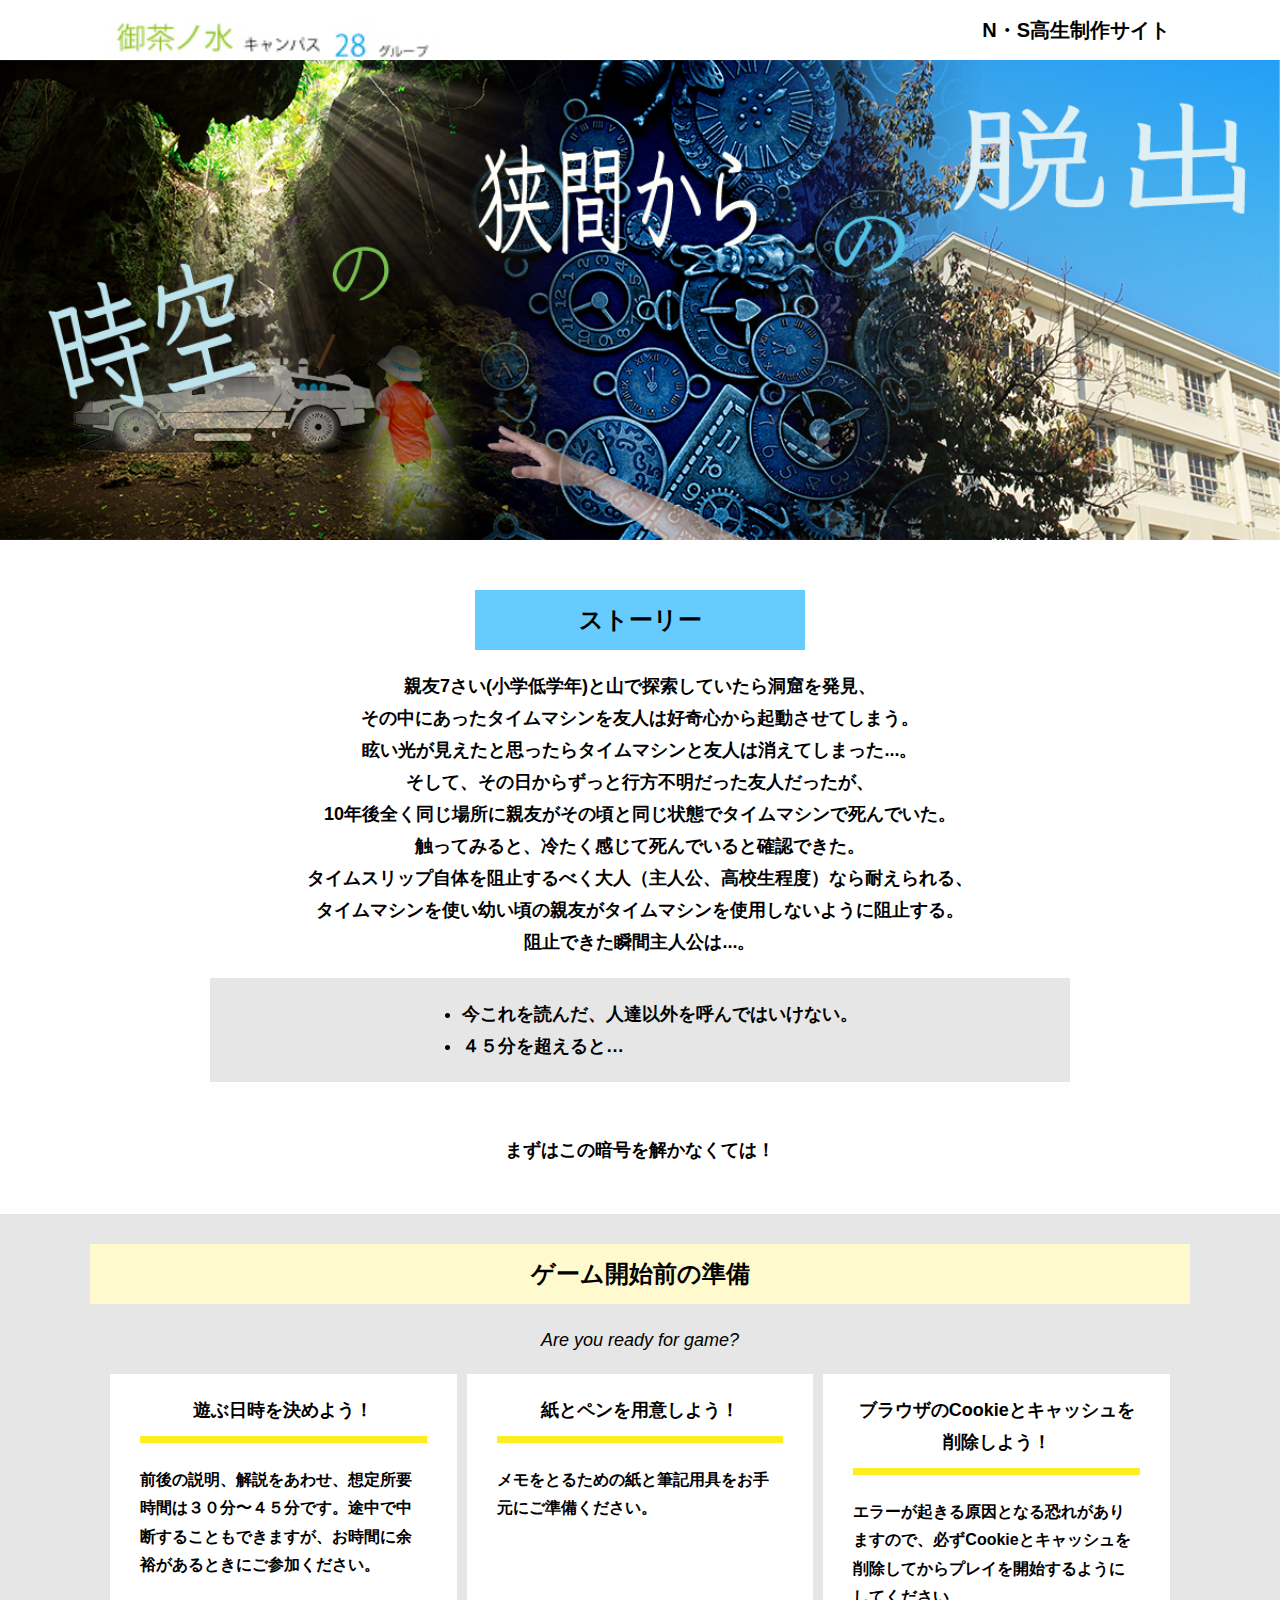
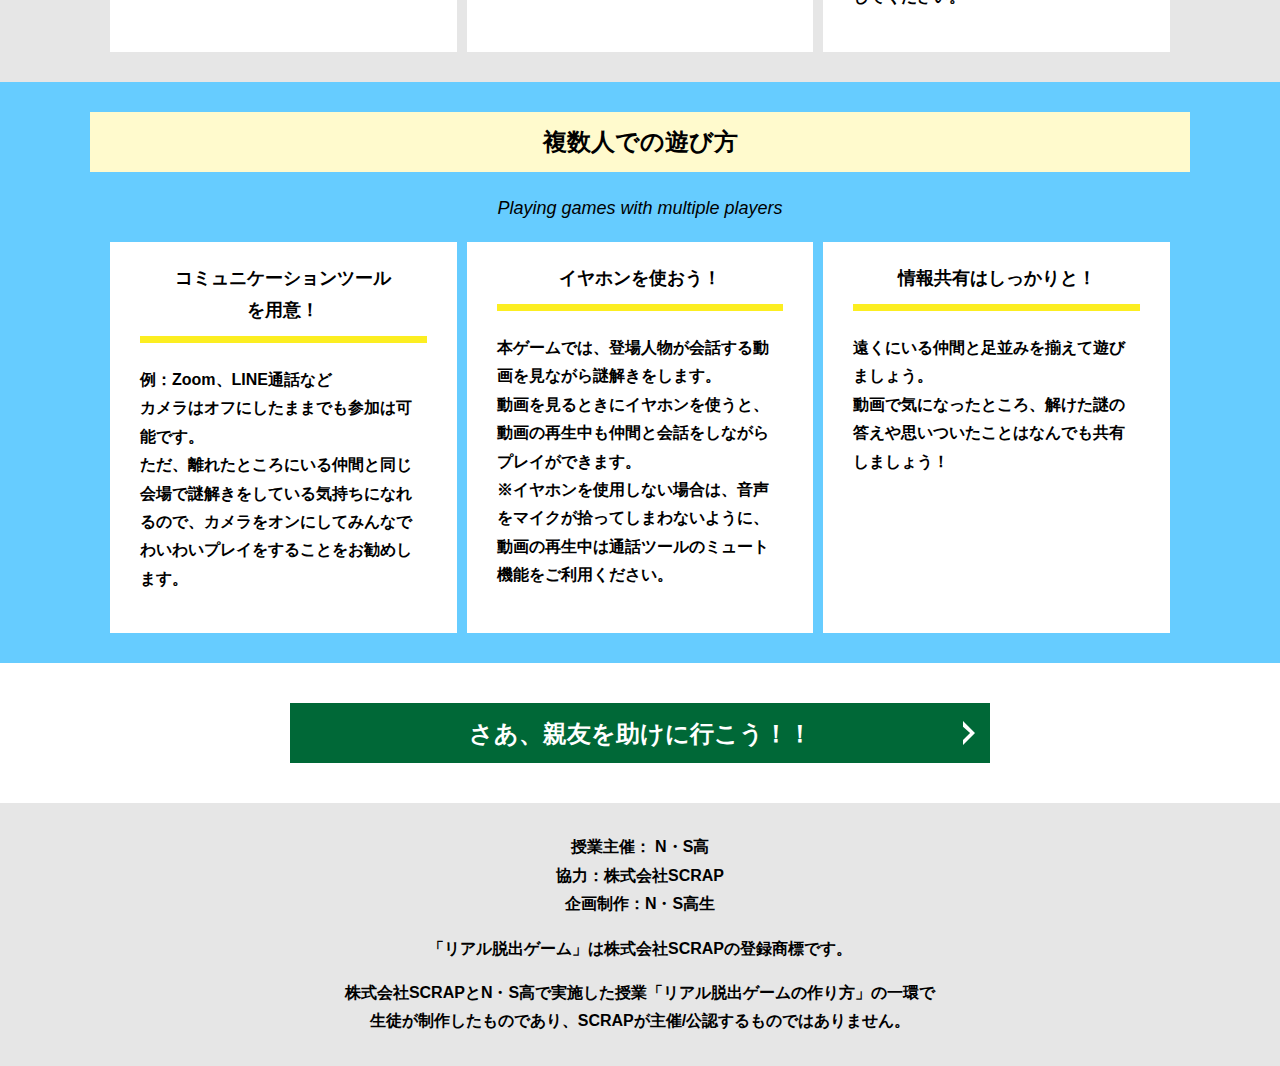
<file: index.html>
<!DOCTYPE html>
<html lang="ja">
<head>
  <meta charset="UTF-8">
  <meta http-equiv="X-UA-Compatible" content="IE=edge">
  <meta name="viewport" content="width=device-width, initial-scale=1.0">
  <title>時空の狭間からの脱出│ Project N</title>
  <link rel="stylesheet" href="assets/css/normalize.css">
  <link rel="stylesheet" href="assets/css/style.css">
</head>
<body>
  <svg width="0" height="0" class="hidden">
    <symbol xmlns="http://www.w3.org/2000/svg" viewBox="0 0 12.47 24.94" id="arrow" class="arrow_svg">
      <title>arrow</title>
      <polygon points="0 24.94 0 19.66 7.35 12.47 0 5.92 0 0 12.47 12.47 0 24.94"/>
    </symbol>
  </svg>
  <header class="header">
    <div class="container">
      <div class="header__logo"><img src="assets/images/rogo-28group.jpg" alt="チームロゴ"></div>
      <div class="header__name">N・S高生制作サイト</div>
    </div>
  </header>
  <main class="main index-page">
    <!-- タイトルエリア　ここから -->
    <h1 class="main-title"><img src="assets/images/top-image.jpg" alt="Presented by SCRAP×N・S高リアル脱出ゲーム制作PJ 時空の狭間からの脱出"></h1>
    <!-- タイトルエリア　ここまで -->
    <section class="section section--story">
      <div class="container">
        <h2 class="section-title section-title--keycolor section-title--story">ストーリー</h2>
        <div class="story">
          <p class="text-center">親友7さい(小学低学年)と山で探索していたら洞窟を発見、<br>
            その中にあったタイムマシンを友人は好奇心から起動させてしまう。<br>
            眩い光が見えたと思ったらタイムマシンと友人は消えてしまった...。<br>
            そして、その日からずっと行方不明だった友人だったが、<br>
            10年後全く同じ場所に親友がその頃と同じ状態でタイムマシンで死んでいた。<br>
            触ってみると、冷たく感じて死んでいると確認できた。<br>
            タイムスリップ自体を阻止するべく大人（主人公、高校生程度）なら耐えられる、<br>
            タイムマシンを使い幼い頃の親友がタイムマシンを使用しないように阻止する。<br>
            阻止できた瞬間主人公は...。</p>
          <div class="story__note__outer bg-color--gray">
            <ul class="story__note">
              <li>今これを読んだ、人達以外を呼んではいけない。</li>
              <li>４５分を超えると…</li>
            </ul>
          </div>
          <p class="text-center"><br>
            まずはこの暗号を解かなくては！</p>
        </div>
      </div>
    </section>
    <section class="section bg-color--gray">
      <div class="container">
        <h2 class="section-title">ゲーム開始前の準備</h2>
        <p class="font-eng text-center">Are you ready for game?</p>
        <!--
          class名"row"内のclass名"column"が横並びになります。
          改行する場合は以下のように追加してください。
          <div class="row">
            <div class="column">
              ～ 内容 ～
            </div>
          </div>
        -->
        <div class="row">
          <div class="column">
            <div class="card">
              <h3 class="card__title">遊ぶ日時を決めよう！</h3>
              <p class="card__content">前後の説明、解説をあわせ、想定所要時間は３０分〜４５分です。途中で中断することもできますが、お時間に余裕があるときにご参加ください。</p>
            </div>
          </div>
          <div class="column">
            <div class="card">
              <h3 class="card__title">紙とペンを用意しよう！</h3>
              <p class="card__content">メモをとるための紙と筆記用具をお手元にご準備ください。</p>
            </div>
          </div>
          <div class="column">
            <div class="card">
              <h3 class="card__title">ブラウザのCookieとキャッシュを<br>削除しよう！</h3>
              <p class="card__content">エラーが起きる原因となる恐れがありますので、必ずCookieとキャッシュを削除してからプレイを開始するようにしてください。</p>
            </div>
          </div>
        </div>
      </div>
    </section>
    <section class="section bg-color--keycolor">
      <div class="container">
        <h2 class="section-title">複数人での遊び方</h2>
        <p class="font-eng text-center">Playing games with multiple players</p>
        <div class="row">
          <div class="column">
            <div class="card">
              <h3 class="card__title">コミュニケーションツール<br>を用意！</h3>
              <p class="card__content">例：Zoom、LINE通話など<br>
                カメラはオフにしたままでも参加は可能です。<br>
                ただ、離れたところにいる仲間と同じ会場で謎解きをしている気持ちになれるので、カメラをオンにしてみんなでわいわいプレイをすることをお勧めします。</p>
            </div>
          </div>
          <div class="column">
            <div class="card">
              <h3 class="card__title">イヤホンを使おう！</h3>
              <p class="card__content">本ゲームでは、登場人物が会話する動画を見ながら謎解きをします。<br>
                動画を見るときにイヤホンを使うと、動画の再生中も仲間と会話をしながらプレイができます。<br>
                ※イヤホンを使用しない場合は、音声をマイクが拾ってしまわないように、動画の再生中は通話ツールのミュート機能をご利用ください。</p>
            </div>
          </div>
          <div class="column">
            <div class="card">
              <h3 class="card__title">情報共有はしっかりと！</h3>
              <p class="card__content">遠くにいる仲間と足並みを揃えて遊びましょう。<br>
                動画で気になったところ、解けた謎の答えや思いついたことはなんでも共有しましょう！</p>
            </div>
          </div>
        </div>
      </div>
    </section>
    <section class="section">
      <div class="container">
        <a class="btn" href="main.html">さあ、親友を助けに行こう！！<svg class="btn__arrow"><use xlink:href="#arrow"></use></svg></a>
      </div>
    </section>
  </main>
  <footer class="footer section bg-color--gray">
    <div class="container">
      <p class="text-center">授業主催： N・S高<br>協力：株式会社SCRAP<br>企画制作：N・S高生</p>
      <p class="text-center">「リアル脱出ゲーム」は株式会社SCRAPの登録商標です。</p>
      <p class="text-center">株式会社SCRAPとN・S高で実施した授業「リアル脱出ゲームの作り方」の一環で<br>生徒が制作したものであり、SCRAPが主催/公認するものではありません。</p>
    </div>
  </footer>
</body>
</html>
</file>
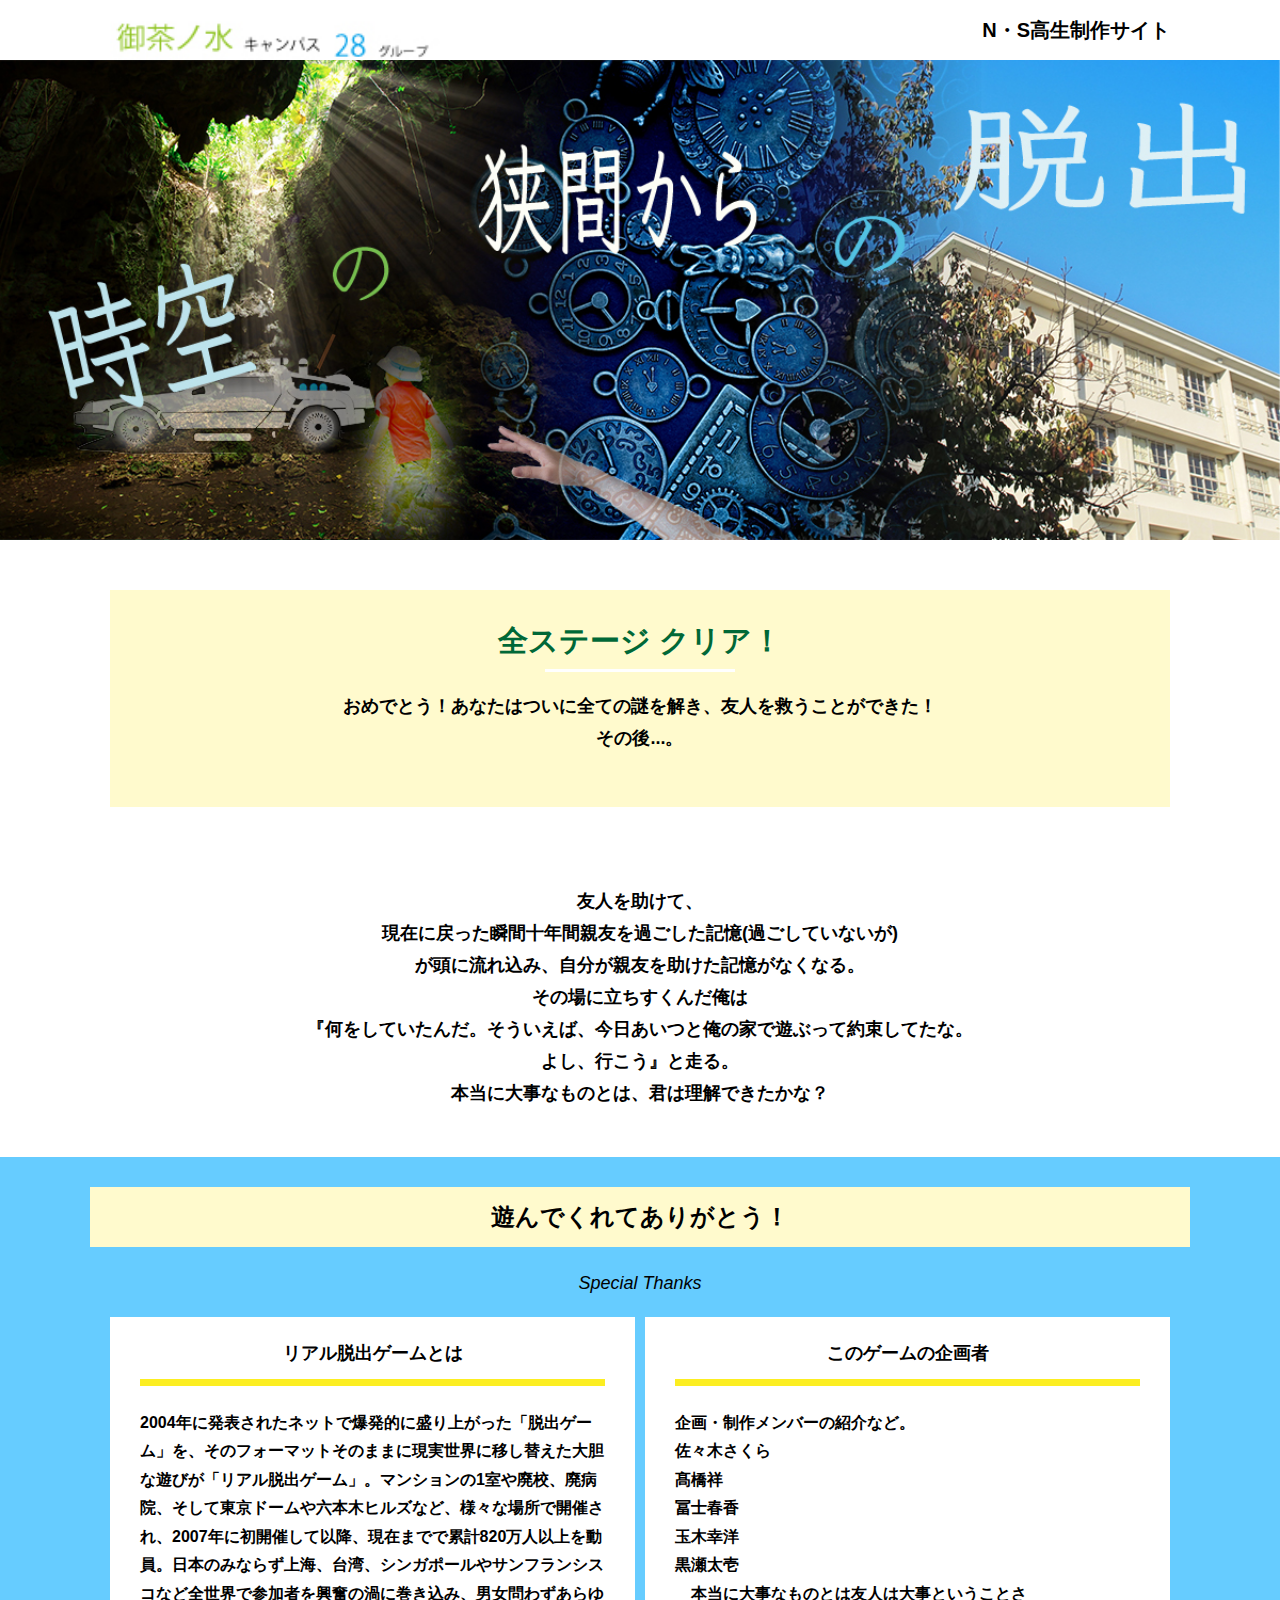
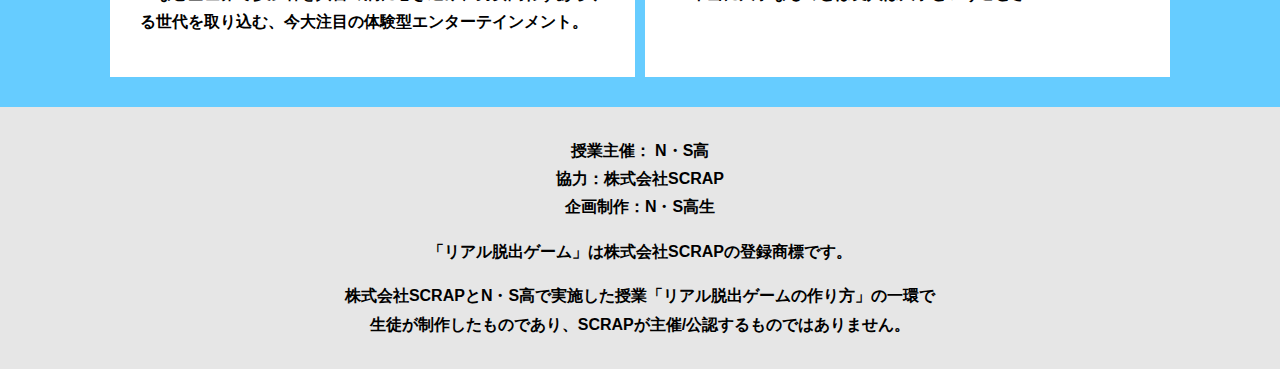
<file: final.html>
<!DOCTYPE html>
<html lang="ja">
<head>
  <meta charset="UTF-8">
  <meta http-equiv="X-UA-Compatible" content="IE=edge">
  <meta name="viewport" content="width=device-width, initial-scale=1.0">
  <title>封鎖された家庭科室からの脱出 │ Project N</title>
  <link rel="stylesheet" href="assets/css/normalize.css">
  <link rel="stylesheet" href="assets/css/style.css">
</head>
<body>
  <header class="header">
    <div class="container">
      <div class="header__logo"><img src="assets/images/rogo-28group.jpg" alt="チームロゴ"></div>
      <div class="header__name">N・S高生制作サイト</div>
    </div>
  </header>
  <main class="main final-page">
    <!-- タイトルエリア　ここから -->
    <h1 class="main-title"><img src="assets/images/top-image.jpg" alt="封鎖された家庭科室からの脱出"></h1>
    <!-- タイトルエリア　ここまで -->
    <section class="section">
      <div class="container">
        <div class="box bg-color--subcolor">
          <h2 class="section-title--border">全ステージ クリア！</h2>
          <p class="text-center">おめでとう！あなたはついに全ての謎を解き、友人を救うことができた！<br>
            その後...。</p>
        </div>
      </div>
    </section>
    <section class="section">
      <div class="container">
          <figure class="image__container">
             <p class="text-center">
               友人を助けて、<br>
               現在に戻った瞬間十年間親友を過ごした記憶(過ごしていないが)<br>
               が頭に流れ込み、自分が親友を助けた記憶がなくなる。<br>
               その場に立ちすくんだ俺は<br>
               『何をしていたんだ。そういえば、今日あいつと俺の家で遊ぶって約束してたな。<br>
               よし、行こう』と走る。<br>
            本当に大事なものとは、君は理解できたかな？</p>
            
          </figure>

<!--  YouTube貼り付け
            <div class="youtube__container">
              <div class="youtube">
                <iframe width="560" height="315" src="https://www.youtube.com/embed/IRyJe-0Uie0?controls=0" title="YouTube video player" frameborder="0" allow="accelerometer; autoplay; clipboard-write; encrypted-media; gyroscope; picture-in-picture" allowfullscreen></iframe>
              </div>
            </div>
Youtube貼り付けここまで-->
    </section>
    <section class="section bg-color--keycolor">
      <div class="container">
        <h2 class="section-title">遊んでくれてありがとう！</h2>
        <p class="font-eng text-center">Special Thanks</p>
        <div class="row">
          <div class="column">
            <div class="card">
              <h3 class="card__title">リアル脱出ゲームとは</h3>
              <p class="card__content">2004年に発表されたネットで爆発的に盛り上がった「脱出ゲーム」を、そのフォーマットそのままに現実世界に移し替えた大胆な遊びが「リアル脱出ゲーム」。マンションの1室や廃校、廃病院、そして東京ドームや六本木ヒルズなど、様々な場所で開催され、2007年に初開催して以降、現在までで累計820万人以上を動員。日本のみならず上海、台湾、シンガポールやサンフランシスコなど全世界で参加者を興奮の渦に巻き込み、男女問わずあらゆる世代を取り込む、今大注目の体験型エンターテインメント。</p>
            </div>
          </div>
          <div class="column">
            <div class="card">
              <h3 class="card__title">このゲームの企画者</h3>
              <p class="card__content">企画・制作メンバーの紹介など。<br>
                佐々木さくら<br>
                髙橋祥<br>
                冨士春香<br>
                玉木幸洋<br>
                黒瀬太壱<br>
              　本当に大事なものとは友人は大事ということさ</p>
            </div>
          </div>
        </div>
      </div>
    </section>
  </main>
  <footer class="footer section bg-color--gray">
    <div class="container">
        <p class="text-center">授業主催： N・S高<br>協力：株式会社SCRAP<br>企画制作：N・S高生</p>
        <p class="text-center">「リアル脱出ゲーム」は株式会社SCRAPの登録商標です。</p>
        <p class="text-center">株式会社SCRAPとN・S高で実施した授業「リアル脱出ゲームの作り方」の一環で<br>生徒が制作したものであり、SCRAPが主催/公認するものではありません。</p>
    </div>
  </footer>
</body>
</html>
</file>
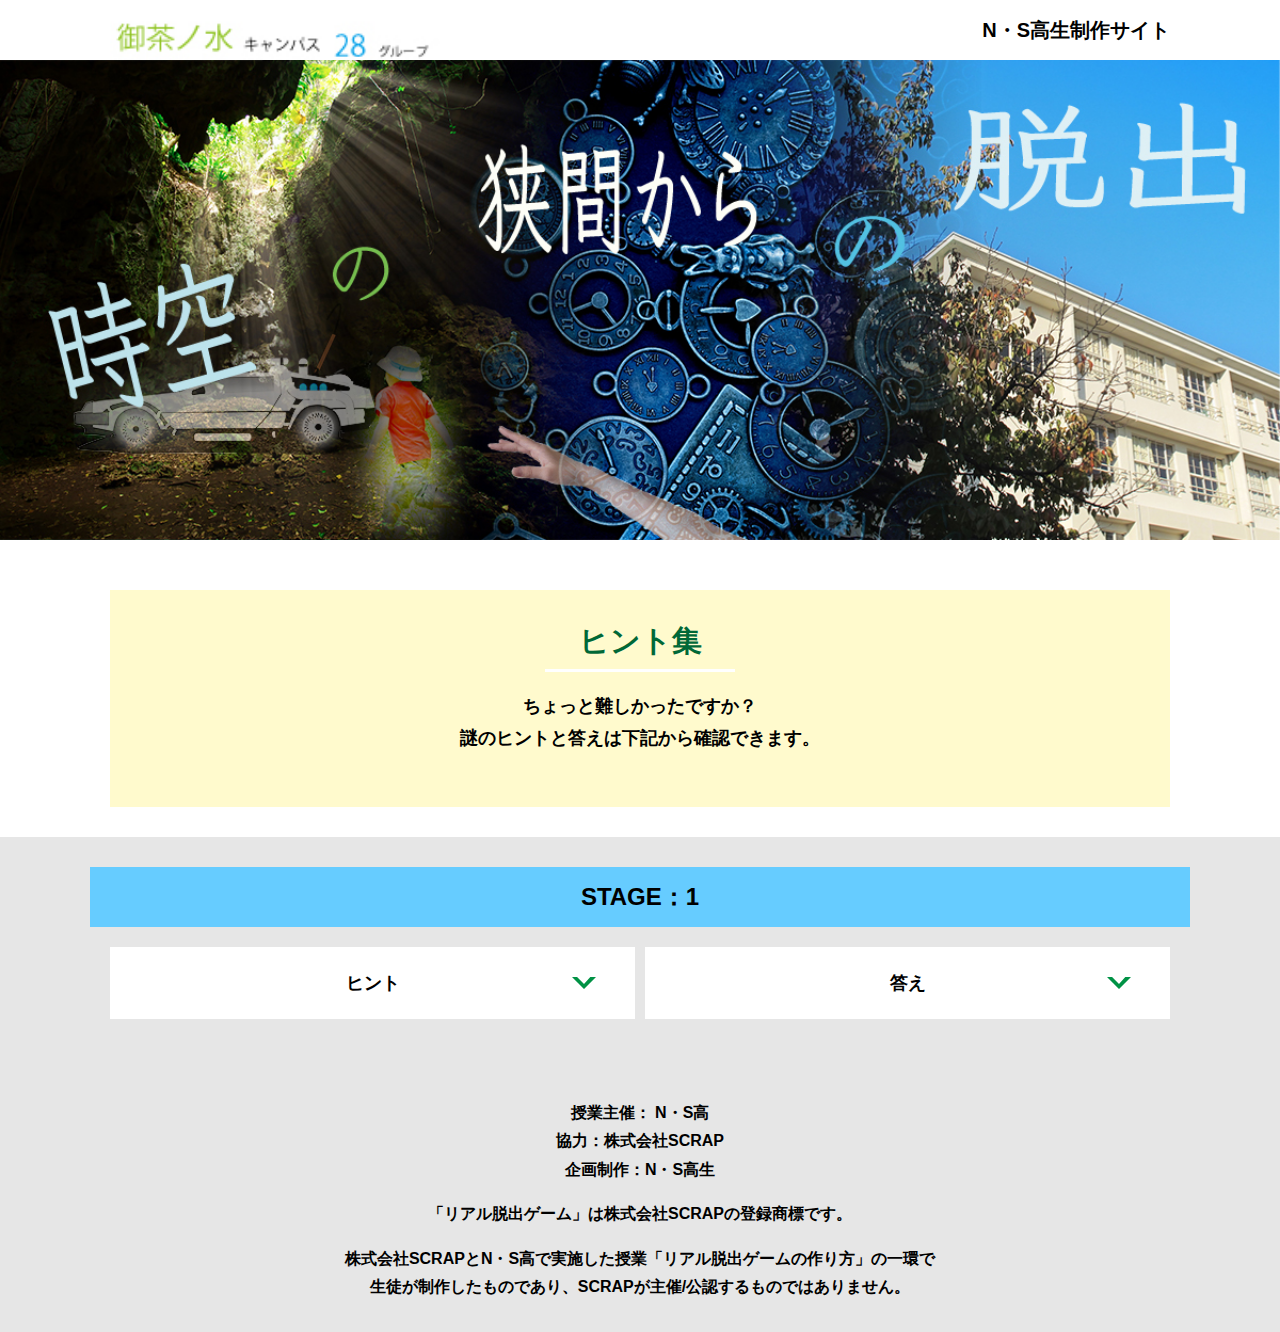
<file: hint1.html>
<!DOCTYPE html>
<html lang="ja">
<head>
  <meta charset="UTF-8">
  <meta http-equiv="X-UA-Compatible" content="IE=edge">
  <meta name="viewport" content="width=device-width, initial-scale=1.0">
  <title>ヒント │ 封鎖された家庭科室からの脱出 │ Project N</title>
  <link rel="stylesheet" href="assets/css/normalize.css">
  <link rel="stylesheet" href="assets/css/style.css">
</head>
<body>
  <svg width="0" height="0" class="hidden">
    <symbol xmlns="http://www.w3.org/2000/svg" viewBox="0 0 12.47 24.94" id="arrow" class="arrow_svg">
      <title>arrow</title>
      <polygon points="0 24.94 0 19.66 7.35 12.47 0 5.92 0 0 12.47 12.47 0 24.94"/>
    </symbol>
  </svg>
  <header class="header">
    <div class="container">
      <div class="header__logo"><img src="assets/images/rogo-28group.jpg" alt="チームロゴ"></div>
      <div class="header__name">N・S高生制作サイト</div>
    </div>
  </header>
  <main class="main hint-page">
    <!-- タイトルエリア　ここから -->
    <h1 class="main-title"><img src="assets/images/top-image.jpg" alt="封鎖された家庭科室からの脱出"></h1>
    <!-- タイトルエリア　ここまで -->
    <section class="section">
      <div class="container">
        <div class="box bg-color--subcolor">
          <h2 class="section-title--border">ヒント集</h2>
          <p class="text-center">ちょっと難しかったですか？<br>
            謎のヒントと答えは下記から確認できます。</p>
        </div>
      </div>
    </section>
    <!-- STAGE1ヒント　ここから -->
    <section id="stage1" class="section bg-color--gray">
      <div class="container">
        <h2 class="section-title section-title--keycolor">STAGE：1</h2>
        <div class="row">
          <div class="column">
            <div class="card">
              <h3 class="card__title">ヒント<svg class="card__arrow"><use xlink:href="#arrow"></use></svg></h3>
              <p class="card__content">全ての乗り物を乗るときには、しなければならないものとは…</p>
            </div>
          </div>
          <div class="column">
            <div class="card">
              <h3 class="card__title">答え<svg class="card__arrow"><use xlink:href="#arrow"></use></svg></h3>
              <p class="card__content">シートベルト</p>
            </div>
          </div>
        </div>
      </div>
    </section>
    <!-- STAGE1ヒント　ここまで -->
  </main>
  <footer class="footer section bg-color--gray">
    <div class="container">
        <p class="text-center">授業主催： N・S高<br>協力：株式会社SCRAP<br>企画制作：N・S高生</p>
        <p class="text-center">「リアル脱出ゲーム」は株式会社SCRAPの登録商標です。</p>
        <p class="text-center">株式会社SCRAPとN・S高で実施した授業「リアル脱出ゲームの作り方」の一環で<br>生徒が制作したものであり、SCRAPが主催/公認するものではありません。</p>
    </div>
  </footer>
  <script src="assets/js/hint.js"></script>
</body>
</html>
</file>
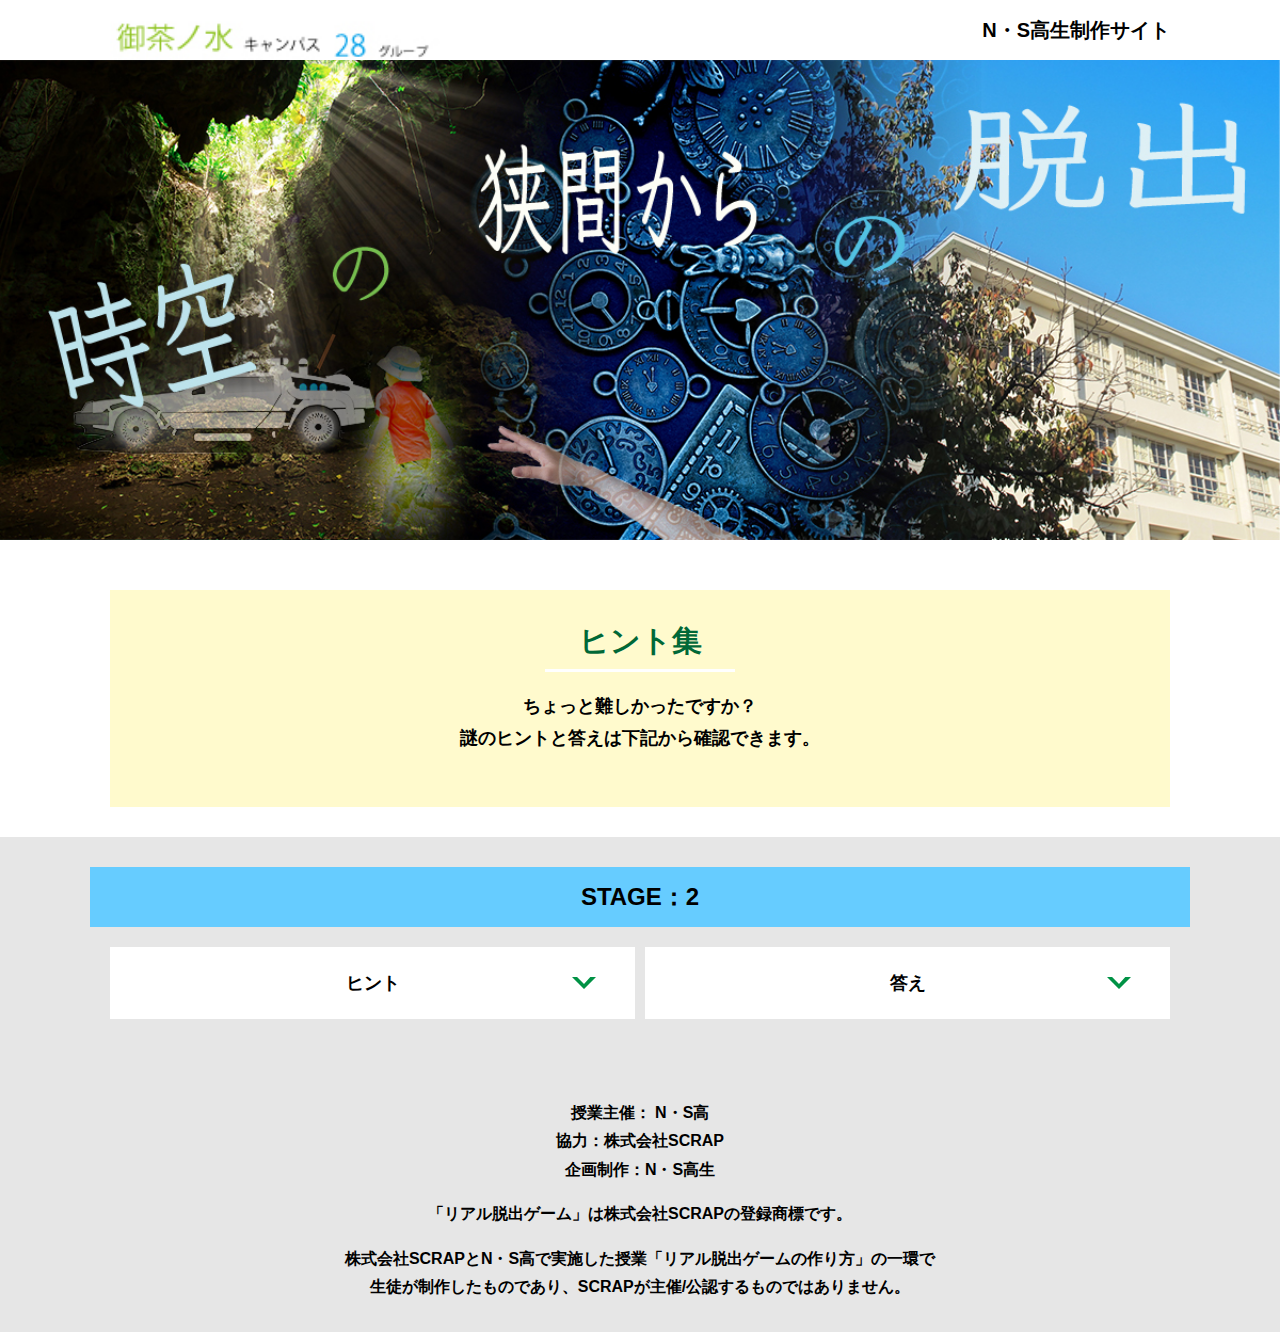
<file: hint2.html>
<!DOCTYPE html>
<html lang="ja">
<head>
  <meta charset="UTF-8">
  <meta http-equiv="X-UA-Compatible" content="IE=edge">
  <meta name="viewport" content="width=device-width, initial-scale=1.0">
  <title>ヒント │ 封鎖された家庭科室からの脱出 │ Project N</title>
  <link rel="stylesheet" href="assets/css/normalize.css">
  <link rel="stylesheet" href="assets/css/style.css">
</head>
<body>
  <svg width="0" height="0" class="hidden">
    <symbol xmlns="http://www.w3.org/2000/svg" viewBox="0 0 12.47 24.94" id="arrow" class="arrow_svg">
      <title>arrow</title>
      <polygon points="0 24.94 0 19.66 7.35 12.47 0 5.92 0 0 12.47 12.47 0 24.94"/>
    </symbol>
  </svg>
  <header class="header">
    <div class="container">
      <div class="header__logo"><img src="assets/images/rogo-28group.jpg" alt="チームロゴ"></div>
      <div class="header__name">N・S高生制作サイト</div>
    </div>
  </header>
  <main class="main hint-page">
    <!-- タイトルエリア　ここから -->
    <h1 class="main-title"><img src="assets/images/top-image.jpg" alt="封鎖された家庭科室からの脱出"></h1>
    <!-- タイトルエリア　ここまで -->
    <section class="section">
      <div class="container">
        <div class="box bg-color--subcolor">
          <h2 class="section-title--border">ヒント集</h2>
          <p class="text-center">ちょっと難しかったですか？<br>
            謎のヒントと答えは下記から確認できます。</p>
        </div>
      </div>
    </section>
    <!-- STAGE2ヒント　ここから -->
    <section id="stage2" class="section bg-color--gray">
      <div class="container">
        <h2 class="section-title section-title--keycolor">STAGE：2</h2>
        <div class="row">
          <div class="column">
            <div class="card">
              <h3 class="card__title">ヒント<svg class="card__arrow"><use xlink:href="#arrow"></use></svg></h3>
              <p class="card__content">組み合わせてみると、何かの色になりそう</p>
            </div>
              
 <!-- 2-2ヒント追加
            <div class="card">
              <h3 class="card__title">2-2ヒント<svg class="card__arrow"><use xlink:href="#arrow"></use></svg></h3>
              <p class="card__content">テキストテキストテキストテキストテキストテキストテキストテキストテキストテキスト</p>
            </div>
2-2ヒント追加ここまで -->

 <!-- 2-3ヒント追加
        　　 <div class="card">
              <h3 class="card__title">2-3ヒント<svg class="card__arrow"><use xlink:href="#arrow"></use></svg></h3>
              <p class="card__content">テキストテキストテキストテキストテキストテキストテキストテキストテキストテキスト</p>
            </div>
2-3ヒント追加ここまで -->
              
          </div>
          <div class="column">
            <div class="card">
              <h3 class="card__title">答え<svg class="card__arrow"><use xlink:href="#arrow"></use></svg></h3>
              <p class="card__content">赤色</p>
            </div>
              
<!-- 2-2答え追加
            <div class="card">
              <h3 class="card__title">2-2答え<svg class="card__arrow"><use xlink:href="#arrow"></use></svg></h3>
              <p class="card__content">ううう</p>
            </div>
2-2答え追加ここまで -->
              
<!-- 2-3答え追加          
            <div class="card">
              <h3 class="card__title">2-3答え<svg class="card__arrow"><use xlink:href="#arrow"></use></svg></h3>
              <p class="card__content">ううう</p>
            </div>
2-3答え追加ここまで -->
              
          </div>
        </div>
      </div>
    </section>
    <!-- STAGE2ヒント　ここまで -->
  </main>
  <footer class="footer section bg-color--gray">
    <div class="container">
        <p class="text-center">授業主催： N・S高<br>協力：株式会社SCRAP<br>企画制作：N・S高生</p>
        <p class="text-center">「リアル脱出ゲーム」は株式会社SCRAPの登録商標です。</p>
        <p class="text-center">株式会社SCRAPとN・S高で実施した授業「リアル脱出ゲームの作り方」の一環で<br>生徒が制作したものであり、SCRAPが主催/公認するものではありません。</p>
    </div>
  </footer>
  <script src="assets/js/hint.js"></script>
</body>
</html>
</file>
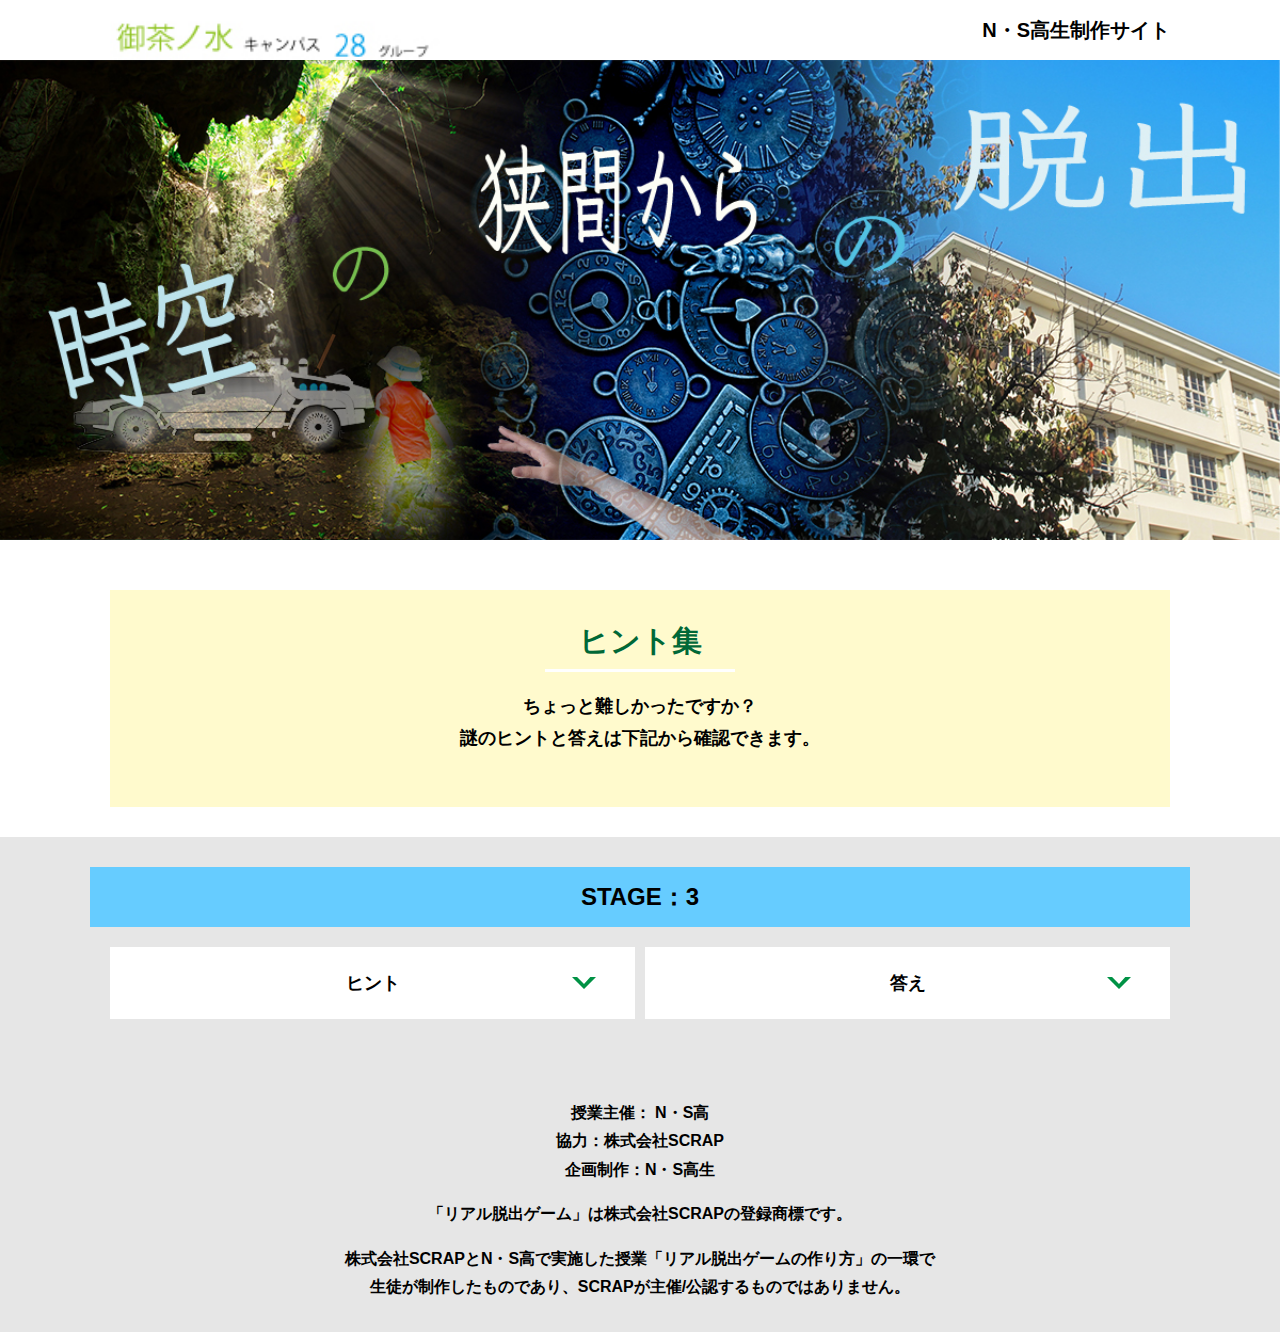
<file: hint3.html>
<!DOCTYPE html>
<html lang="ja">
<head>
  <meta charset="UTF-8">
  <meta http-equiv="X-UA-Compatible" content="IE=edge">
  <meta name="viewport" content="width=device-width, initial-scale=1.0">
  <title>ヒント │ 封鎖された家庭科室からの脱出 │ Project N</title>
  <link rel="stylesheet" href="assets/css/normalize.css">
  <link rel="stylesheet" href="assets/css/style.css">
</head>
<body>
  <svg width="0" height="0" class="hidden">
    <symbol xmlns="http://www.w3.org/2000/svg" viewBox="0 0 12.47 24.94" id="arrow" class="arrow_svg">
      <title>arrow</title>
      <polygon points="0 24.94 0 19.66 7.35 12.47 0 5.92 0 0 12.47 12.47 0 24.94"/>
    </symbol>
  </svg>
  <header class="header">
    <div class="container">
      <div class="header__logo"><img src="assets/images/rogo-28group.jpg" alt="チームロゴ"></div>
      <div class="header__name">N・S高生制作サイト</div>
    </div>
  </header>
  <main class="main hint-page">
    <!-- タイトルエリア　ここから -->
    <h1 class="main-title"><img src="assets/images/top-image.jpg" alt="封鎖された家庭科室からの脱出"></h1>
    <!-- タイトルエリア　ここまで -->
    <section class="section">
      <div class="container">
        <div class="box bg-color--subcolor">
          <h2 class="section-title--border">ヒント集</h2>
          <p class="text-center">ちょっと難しかったですか？<br>
            謎のヒントと答えは下記から確認できます。</p>
        </div>
      </div>
    </section>
    <!-- STAGE3ヒント　ここから -->
    <section id="stage3" class="section bg-color--gray">
      <div class="container">
        <h2 class="section-title section-title--keycolor">STAGE：3</h2>
        <div class="row">
          <div class="column">
            <div class="card">
              <h3 class="card__title">ヒント<svg class="card__arrow"><use xlink:href="#arrow"></use></svg></h3>
              <p class="card__content">同じ数字を掛けて足してみよう</p>
            </div>
              
 <!-- 3-2ヒント追加
            <div class="card">
              <h3 class="card__title">3-2ヒント<svg class="card__arrow"><use xlink:href="#arrow"></use></svg></h3>
              <p class="card__content">テキストテキストテキストテキストテキストテキストテキストテキストテキストテキスト</p>
            </div>
3-2ヒント追加ここまで -->

 <!-- 3-3ヒント追加
        　　 <div class="card">
              <h3 class="card__title">3-3ヒント<svg class="card__arrow"><use xlink:href="#arrow"></use></svg></h3>
              <p class="card__content">テキストテキストテキストテキストテキストテキストテキストテキストテキストテキスト</p>
            </div>
3-3ヒント追加ここまで -->
              
          </div>
          <div class="column">
            <div class="card">
              <h3 class="card__title">答え<svg class="card__arrow"><use xlink:href="#arrow"></use></svg></h3>
              <p class="card__content">18</p>
            </div>

 <!-- 3-2答え追加
            <div class="card">
              <h3 class="card__title">3-2答え<svg class="card__arrow"><use xlink:href="#arrow"></use></svg></h3>
              <p class="card__content">ううう</p>
            </div>
3-2答え追加ここまで -->
              
<!-- 3-3答え追加          
            <div class="card">
              <h3 class="card__title">2-3答え<svg class="card__arrow"><use xlink:href="#arrow"></use></svg></h3>
              <p class="card__content">ううう</p>
            </div>
3-3答え追加ここまで -->
              
          </div>
        </div>
      </div>
    </section>
    <!-- STAGE3ヒント　ここまで -->
  </main>
  <footer class="footer section bg-color--gray">
    <div class="container">
        <p class="text-center">授業主催： N・S高<br>協力：株式会社SCRAP<br>企画制作：N・S高生</p>
        <p class="text-center">「リアル脱出ゲーム」は株式会社SCRAPの登録商標です。</p>
        <p class="text-center">株式会社SCRAPとN・S高で実施した授業「リアル脱出ゲームの作り方」の一環で<br>生徒が制作したものであり、SCRAPが主催/公認するものではありません。</p>
    </div>
  </footer>
  <script src="assets/js/hint.js"></script>
</body>
</html>
</file>
<file: assets/css/style.css>
@charset "UTF-8";
/****************************
 * 共通CSSのテンプレートです。
*****************************/
*,
*::before,
*::after {
  -webkit-box-sizing: border-box;
          box-sizing: border-box;
}

html {
  font-size: 18px;
  -webkit-box-sizing: border-box;
          box-sizing: border-box;
}

body {
  overflow-x: hidden;
  font-family: "游ゴシック体", "Yu Gothic", YuGothic, "ヒラギノ角ゴ Pro", "Hiragino Kaku Gothic Pro", "メイリオ", "Meiryo", sans-serif;
  font-size: 18px;
  line-height: 1.77778;
  font-weight: bold;
  text-decoration: none;
  border: none;
  list-style: none;
  color: #000;
  margin: 0;
}

img {
  width: 100%;
}

figure {
  margin: 0;
}

figcaption {
  margin-top: 30px;
  font-size: 14px;
}

@media screen and (max-width: 767px) {
  figcaption {
    font-size: 13px;
  }
}

input[type=text] {
  font-size: 18px;
  border: none;
  padding: 25px 35px;
  display: block;
  margin: 0 auto;
  max-width: 580px;
  width: 100%;
}

::-webkit-input-placeholder {
  color: #999;
}

:-ms-input-placeholder {
  color: #999;
}

::-ms-input-placeholder {
  color: #999;
}

::placeholder {
  color: #999;
}

button {
  cursor: pointer;
  display: block;
  border: none;
  margin: 0 auto;
  background-color: #006837;
  color: #fff;
  width: 287px;
  height: 55px;
}

/*******************
* Layout
*******************/
.section {
  padding-top: 30px;
  padding-bottom: 30px;
}

.section--clear {
  /* ステージクリア画面 */
  position: fixed;
  display: none;
  /* 読み込み時に一瞬表示されるのを防ぐ */
  -webkit-box-pack: center;
      -ms-flex-pack: center;
          justify-content: center;
  -webkit-box-align: center;
      -ms-flex-align: center;
          align-items: center;
  top: 0;
  bottom: 0;
  left: 0;
  right: 0;
  z-index: 200;
}

.section--clear.isClear {
  display: -webkit-box;
  display: -ms-flexbox;
  display: flex;
}

.container {
  width: 1100px;
  padding-left: 20px;
  padding-right: 20px;
  margin: 0 auto;
}

@media screen and (max-width: 1100px) {
  .container {
    width: calc(100% - 40px);
  }
}

.row {
  display: -webkit-box;
  display: -ms-flexbox;
  display: flex;
  -ms-flex-line-pack: stretch;
      align-content: stretch;
  gap: 10px;
}

.row + .row {
  margin-top: 20px;
}

.column {
  width: 100%;
}

.card {
  background-color: #fff;
  margin-bottom: 20px;
  height: 100%;
}

.card__title {
  font-size: 18px;
  text-align: center;
  margin: 0;
  padding: 20px 30px;
  position: relative;
  cursor: pointer;
}

.card__content {
  -webkit-transition: all 0.3s;
  transition: all 0.3s;
  font-size: 16px;
  padding: 20px 30px;
  margin: 0;
  position: relative;
}

.card__content::before {
  display: block;
  content: '';
  width: calc(100% - 60px);
  height: 7px;
  background-color: #fcee21;
  position: absolute;
  top: -10px;
  left: 30px;
}

.hint-page .card {
  height: auto;
}

.hint-page .card__content {
  display: none;
  text-align: center;
}

.hint-page .card__arrow {
  position: absolute;
  top: calc(50% - 12px);
  right: 45px;
  -webkit-transform: rotate(90deg);
          transform: rotate(90deg);
  -webkit-transition: all 0.3s;
  transition: all 0.3s;
  fill: #009245;
  width: 12px;
  height: 24px;
}

.hint-page .card.is-open .card__content {
  display: block;
}

.hint-page .card.is-open .card__arrow {
  -webkit-transform: rotate(-90deg);
          transform: rotate(-90deg);
}

.box {
  padding: 35px 30px;
}

.youtube {
  position: relative;
  width: 100%;
  padding-top: 56.25%;
}

.youtube iframe {
  position: absolute;
  top: 0;
  left: 0;
  width: 100%;
  height: 100%;
}

.youtube__container {
  max-width: 800px;
  margin: 0 auto;
}

/*********************
* Color
*********************/
.bg-color--keycolor {
  background-color: #66ccff;
}

.bg-color--subcolor {
  background-color: #fffacd;
}

.bg-color--gray {
  background-color: #e6e6e6;
}

/*********************
* title
**********************/
.main-title {
  margin: 0;
}

.sub-title {
  text-align: center;
  font-size: 18px;
  line-height: 1.66667;
}

.sub-title__bg {
  background-color: #fcee21;
  padding-left: 1rem;
  padding-right: 1rem;
}

.section-title {
  font-size: 24px;
  line-height: 1.75;
  text-align: center;
  padding: 9px 20px;
  background-color: #fffacd;
  margin: 0 -20px 20px -20px;
}

.section-title__stage {
  display: inline-block;
  margin-right: 2rem;
}

.section-title--keycolorlight {
  background-color: #66ccff;
}

.section-title--keycolorlight .section-title__stage {
  color: #fff;
}

.section-title--keycolor {
  background-color: #66ccff;
}

.section-title--story {
  width: 330px;
  margin: 0 auto 20px;
}

.section-title--border {
  position: relative;
  font-size: 30px;
  text-align: center;
  line-height: 1.06667;
  margin: 0;
  padding-bottom: 15px;
  color: #006837;
}

.section-title--border::after {
  position: absolute;
  bottom: 0;
  left: calc(50% - 95px);
  display: block;
  content: '';
  background-color: #fff;
  height: 2.6px;
  width: 190px;
}

/******************
* text
******************/
.font-eng {
  font-style: italic;
  font-weight: normal;
}

/*************************
* Button
*************************/
.btn {
  display: block;
  text-decoration: none;
  cursor: pointer;
  background-color: #006837;
  color: #fff;
  font-size: 24px;
  line-height: 1.54167;
  text-align: center;
  padding: 11.5px;
  width: calc(100% - 40px);
  max-width: 700px;
  margin: 10px auto;
  position: relative;
}

.btn:hover {
  opacity: 0.7;
}

.btn__arrow {
  position: absolute;
  top: calc(50% - 12px);
  right: 15px;
  fill: #fff;
  width: 12px;
  height: 24px;
}

/****************
* header
*****************/
.header {
  background-color: #fff;
  height: 60px;
}

.header .container {
  display: -webkit-box;
  display: -ms-flexbox;
  display: flex;
  -webkit-box-pack: justify;
      -ms-flex-pack: justify;
          justify-content: space-between;
  -webkit-box-align: center;
      -ms-flex-align: center;
          align-items: center;
  height: 100%;
}

.header__logo {
  width: 330px;
  height: 42px;
}

.header__name {
  font-size: 20px;
  line-height: 1.1;
}

.footer {
  font-size: 16px;
}

.footer p:first-child {
  margin-top: 0;
}

.footer p:last-child {
  margin-bottom: 0;
}

/********************
* main
********************/
.story__note {
  margin: 0;
}

.story__note__outer {
  width: 860px;
  display: -webkit-box;
  display: -ms-flexbox;
  display: flex;
  padding: 20px;
  margin: 20px auto;
  -webkit-box-pack: center;
      -ms-flex-pack: center;
          justify-content: center;
}

@media screen and (max-width: 940px) {
  .story__note__outer {
    width: 100%;
  }
}

.stage-column__container + .stage-column__container {
  border-top: 2px solid #fff;
}

.answer {
  font-size: 18px;
  margin-bottom: 20px;
  line-height: 80px;
  word-spacing: 20px;
}

.err-message {
  color: #c1272d;
  font-size: 18px;
  text-align: center;
}

.link-hint {
  text-align: center;
  display: block;
  margin-top: 20px;
}

.clear-message {
  background-color: #d9e021;
  padding: 30px 30px 60px;
  position: relative;
}

.clear-message__title {
  position: relative;
  display: block;
  text-align: center;
  color: #006837;
  font-size: 30px;
  padding-bottom: 10px;
  margin-bottom: 35px;
}

.clear-message__title::after {
  content: '';
  position: absolute;
  display: block;
  width: 183px;
  height: 2px;
  background-color: #fff;
  bottom: 0;
  left: calc(50% - (183px/2));
}

.clear-message__content {
  text-align: center;
}

.clear-message__btn {
  position: absolute;
  bottom: -30px;
  left: calc(50% - 144px);
  width: 288px;
  margin: 0;
}

/********************
* Utility
********************/
.text-center {
  text-align: center;
}

.text-left {
  text-align: left;
}

.text-right {
  text-align: right;
}

.hidden {
  display: none;
}
/*# sourceMappingURL=style.css.map */
</file>
